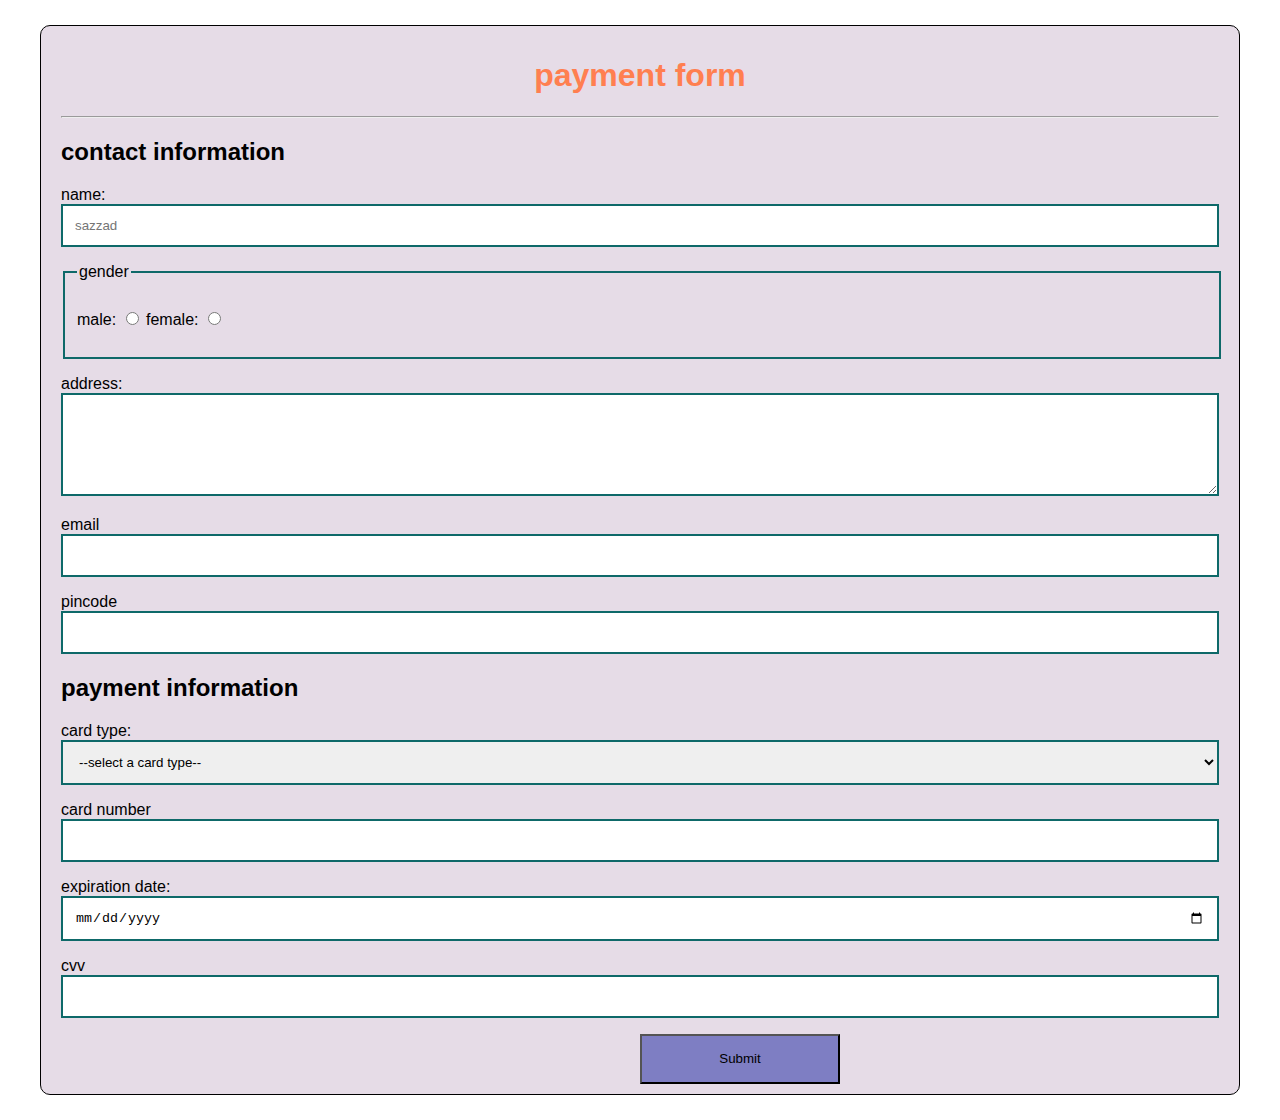
<file: index.html>
<!DOCTYPE html>
<html lang="en">
<head>
    <meta charset="UTF-8">
    <meta http-equiv="X-UA-Compatible" content="IE=edge">
    <meta name="viewport" content="width=device-width, initial-scale=1.0">
    <title>payment form</title>
    <link rel="stylesheet" href="a.css">
</head>
<body>
    <div class="container">
    <form action="">
        <h1 class="mainHeading">payment form</h1>
        <hr>
        <h2>contact information</h2>
        <p>name: <input type="text" name="name" placeholder="sazzad"></p>
        <fieldset>
            <legend>gender</legend>
            <p>
                male: <input type="radio" name="gender" id="malae"> female: <input type="radio" name="gender" id="female"> 
            </p>
        </fieldset>
        
        <p>address: <textarea name="address" id="address" cols="100" rows="5"></textarea></p>
        <p>email <input type="email" name="email" id="emial"></p>
        <p>pincode <input type="number" name="pincode" id="pincode"> </p>
        <h2>payment information</h2>
        <p>card type:
            <select name="card_type" id="card_type">
                <option value="">--select a card type--</option>
                <option value="visa">visa</option>
                <option value="mastercard">mastercard</option>
                <option value="bkash">bkash</option>

            </select>
        </p>
        <p>
            card number <input type="number" name="card_number" id="card_number">
        </p>
        <p>
            expiration date: <input type="date" name="exp_date" id="exp_date">
        </p>
        <p>cvv 
            <input type="password" name="password" id="password">
        </p>
        <input type="submit" value="Submit">
    </form>
    </div>
</body>
</html>
</file>
<file: a.css>
*
{
    box-sizing: border-box;
}
body
{
    font-family: Verdana, Geneva, Tahoma, sans-serif;
    margin: 15px 30px;
    padding: 10px;
} 
.container
{
    background-color: #e6dce7;
    padding: 10px 20px;
    border: 1px solid black;
    border-radius: 10px;
    
}
input[type ="text"],
input[type ="number"],
input[type ="address"],
input[type ="email"],
input[type ="date"],
input[type ="password"],
fieldset,
select,
textarea
{
    width: 100%;
    padding: 12px;
    border: 2px solid rgb(14, 105, 105);

}
.mainHeading
{
    text-align: center;
    color: coral;
}
input[type="submit"]
{
    background-color: rgb(126, 126, 195);
    margin-left: 50%;
    width: 200px;
    height: 50px;
    cursor: pointer;
}

input[type="submit"]:hover
{
    background-color: rgb(67, 67, 160);
}
</file>
